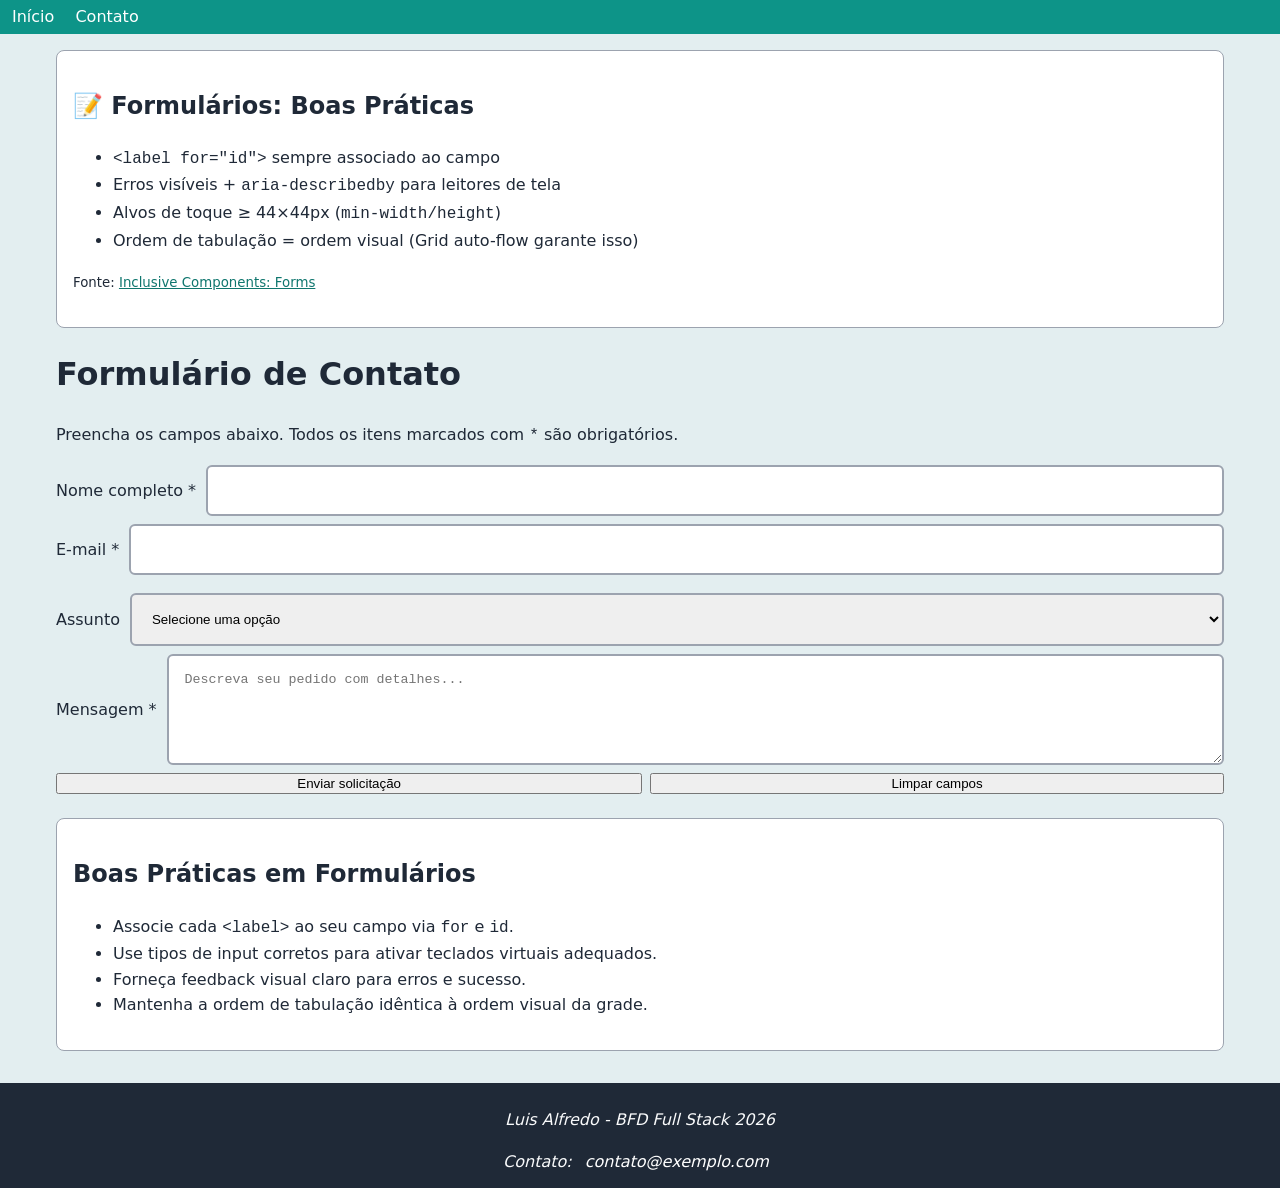
<file: form-page.html>
<!DOCTYPE html>
<html lang="pt-BR">
<head>
  <meta charset="UTF-8">
  <meta name="viewport" content="width=device-width, initial-scale=1.0">
  <title>UI/UX & Acessibilidade - Formulário</title>
  <link rel="stylesheet" href="style.css">
</head>
<body>
  <header>
    <nav>
      <a href="index.html">Início</a>
      <a href="form-page.html">Contato</a>
    </nav>
  </header>

  <div class="layout-wrapper">
    <main id="conteudo-principal">
      <!-- Bloco educativo: formulários acessíveis -->
      <section class="edu-box">
        <h2>📝 Formulários: Boas Práticas</h2>
        <ul>
          <li><code>&lt;label for="id"&gt;</code> sempre associado ao campo</li>
          <li>Erros visíveis + <code>aria-describedby</code> para leitores de tela</li>
          <li>Alvos de toque ≥ 44×44px (<code>min-width/height</code>)</li>
          <li>Ordem de tabulação = ordem visual (Grid auto-flow garante isso)</li>
        </ul>
        <p><small>Fonte: <a href="https://inclusive-components.design/forms/">Inclusive Components: Forms</a></small></p>
      </section>

      <h1>Formulário de Contato</h1>
      <p>Preencha os campos abaixo. Todos os itens marcados com <code>*</code> são obrigatórios.</p>

      <form id="contact-form" action="#" method="post">
        <div class="form-group">
          <label for="nome">Nome completo *</label>
          <input type="text" id="nome" name="nome" required aria-required="true" autocomplete="name">
        </div>

        <div class="form-group">
          <label for="email">E-mail *</label>
          <input type="email" id="email" name="email" required aria-required="true" autocomplete="email">
          <span class="error-msg" id="email-error" aria-live="polite"></span>
        </div>

        <div class="form-group">
          <label for="assunto">Assunto</label>
          <select id="assunto" name="assunto">
            <option value="">Selecione uma opção</option>
            <option value="duvida">Dúvida geral</option>
            <option value="suporte">Suporte técnico</option>
            <option value="parceria">Proposta de parceria</option>
          </select>
        </div>

        <div class="form-group">
          <label for="mensagem">Mensagem *</label>
          <textarea id="mensagem" name="mensagem" rows="5" required aria-required="true" placeholder="Descreva seu pedido com detalhes..."></textarea>
        </div>

        <div class="form-actions">
          <button type="submit">Enviar solicitação</button>
          <button type="reset">Limpar campos</button>
        </div>
      </form>
    </main>

    <aside>
      <h2>Boas Práticas em Formulários</h2>
      <ul>
        <li>Associe cada <code>&lt;label&gt;</code> ao seu campo via <code>for</code> e <code>id</code>.</li>
        <li>Use tipos de input corretos para ativar teclados virtuais adequados.</li>
        <li>Forneça feedback visual claro para erros e sucesso.</li>
        <li>Mantenha a ordem de tabulação idêntica à ordem visual da grade.</li>
      </ul>
    </aside>
  </div>

  <footer>
    <address>
      <p>Luis Alfredo - BFD Full Stack 2026</p>
      <p>Contato: <a href="mailto:contato@exemplo.com">contato@exemplo.com</a></p>
    </address>
  </footer>
</body>
</html>
</file>
<file: style.css>
/* =========================================
   BASE RESET & VARIÁVEIS (Comum a ambos os dias)
   ========================================= */
* {
  box-sizing: border-box;
}

:root {
  /* Cores teal com contraste AA garantido */
  --cor-texto: #1f2937;
  --cor-fundo: #f9fafb;
  --cor-fundo-card: #ffffff;
  --cor-primaria: #0d9488;
  --cor-primaria-hover: #0f766e;
  --cor-borda: #9ca3af;
  --cor-erro: #b91c1c;
  --cor-foco: #0891b2;

  /* Escala de espaçamento em PX (previsível, debug-friendly) */
  --espaco-xs: 4px;
  --espaco-sm: 8px;
  --espaco-md: 16px;
  --espaco-lg: 24px;
  --espaco-xl: 40px;

  /* Tipografia: rem apenas para font-size (escala com configurações do usuário) */
  --fonte-principal: system-ui, -apple-system, sans-serif;
  --tam-base: 1rem;     /* 16px */
  --tam-h1: 2rem;       /* 32px */
  --tam-h2: 1.5rem;     /* 24px */
  --tam-small: 0.875rem; /* 14px */
}

html {
  font-size: 100%; /* Mantém 16px base */
}

body {
  font-family: var(--fonte-principal);
  font-size: var(--tam-base);
  line-height: 1.6;
  color: var(--cor-texto);
  background-color: var(--cor-fundo);
  margin: 0;
  padding: 0;
}


header {
  background-color: var(--cor-primaria);
  padding: var(--espaco-xs);
}

nav a, footer a {
  color: white;
  text-decoration: none;
  padding: var(--espaco-sm);
}

.layout-wrapper {
  display: grid;
  align-items: start;
  grid-template-columns: 1fr;
  gap: var(--espaco-lg);
  max-width: 1200px;
  margin: auto;
  padding: var(--espaco-md);
}

article, aside, .edu-box {
  background: var(--cor-fundo-card);
  padding: var(--espaco-md);
  border: 1px solid var(--cor-borda);
  border-radius: 8px;
  margin-bottom: var(--espaco-md);
}

.info-box {
  border-left: 4px solid var(--cor-primaria);
  background: #f0fdfa;
  padding: var(--espaco-sm);
}

a {
  color: var(--cor-primaria-hover);
}

footer {
  background-color: var(--cor-texto);
  color: var(--cor-fundo);
  text-align: center;
  padding: var(--espaco-sm);
}

img {
  max-width: 100%;
  height: auto;
  border: 1px solid var(--cor-primaria-hover);
}

.form-group {
  margin-bottom: var(--espaco-sm);
  display: grid;
  grid-template-columns: auto 1fr;
  gap: 10px;
}

label {
  /* text-align: right; */
  justify-self: end;
  align-self: center;
}

input, select, textarea {
  border: 2px solid var(--cor-borda);
  border-radius: 6px;
  padding: var(--espaco-md) ; 
}

/* Exibe estilo de campo inválido apenas após o usuário escrever no campo */
input:user-invalid {
  border: 2px solid red;
  background: #ffefe6;
}

/* Adicione pseudoclasses para o foco do mouse e do teclado */
#contact-form-focus-within {
  background: var(--cor-foco);
}

.form-actions {
  display: grid;
  grid-auto-flow: column;
  gap: var(--espaco-sm);
}

/* Estilizar */
button {


}


@media  screen and (min-width: 768px) {

  .layout-wrapper{
    grid-template-columns: 2fr, 240px;
  }

}

body {
  background-color: #e3eef0;
}
</file>
